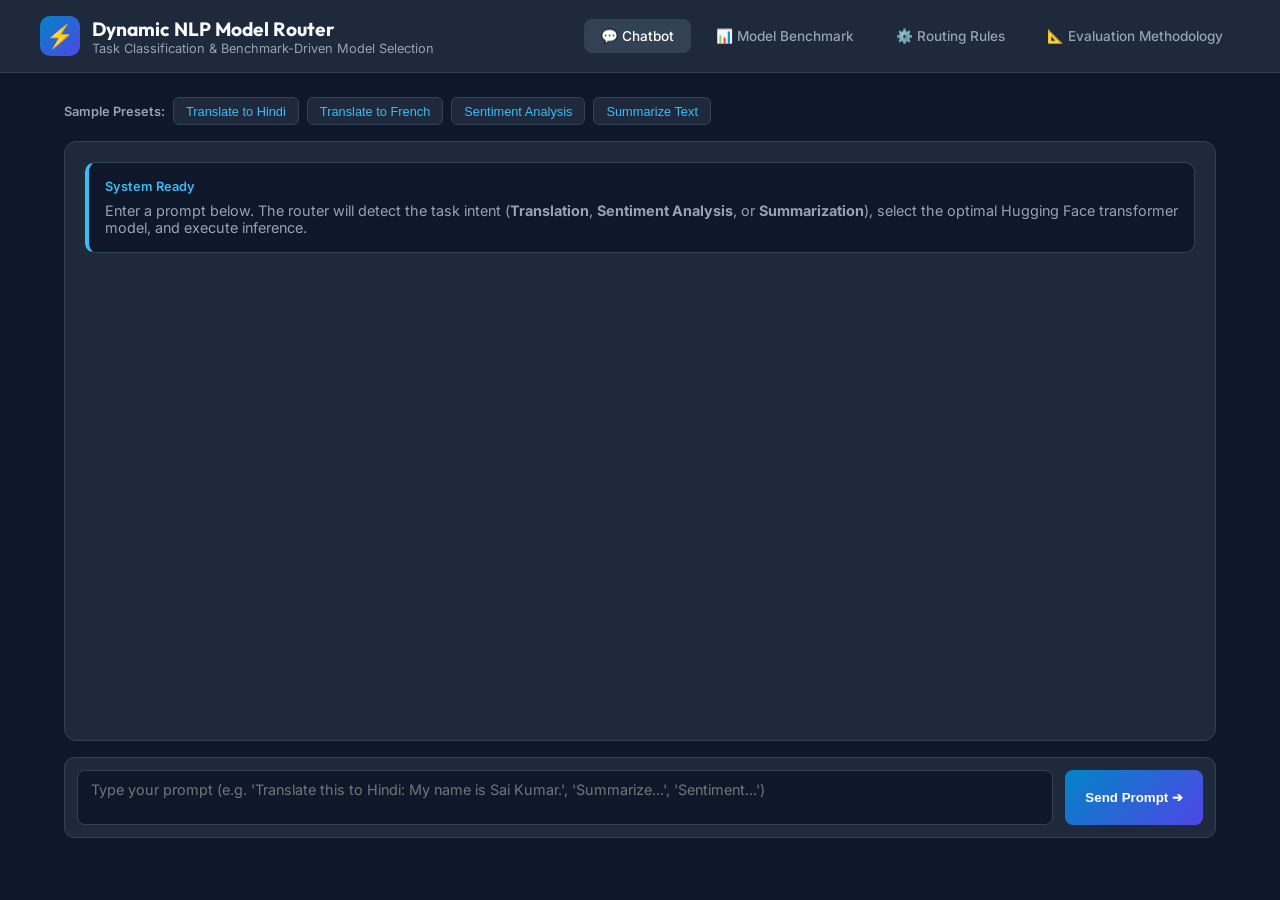
<file: ui/index.html>
<!DOCTYPE html>
<html lang="en">
<head>
  <meta charset="UTF-8">
  <meta name="viewport" content="width=device-width, initial-scale=1.0">
  <title>Dynamic NLP Model Router</title>
  <link rel="preconnect" href="https://fonts.googleapis.com">
  <link rel="preconnect" href="https://fonts.gstatic.com" crossorigin>
  <link href="https://fonts.googleapis.com/css2?family=Inter:wght@400;500;600;700&family=Outfit:wght@600;700&display=swap" rel="stylesheet">
  <link rel="stylesheet" href="styles.css">
</head>
<body>

  <!-- App Header -->
  <header class="app-header">
    <div class="header-container">
      <div class="brand">
        <div class="brand-icon">⚡</div>
        <div class="brand-text">
          <h1>Dynamic NLP Model Router</h1>
          <p>Task Classification & Benchmark-Driven Model Selection</p>
        </div>
      </div>
      
      <nav class="nav-tabs">
        <button class="tab-btn active" data-tab="chat-tab">💬 Chatbot</button>
        <button class="tab-btn" data-tab="benchmark-tab">📊 Model Benchmark</button>
        <button class="tab-btn" data-tab="rules-tab">⚙️ Routing Rules</button>
        <button class="tab-btn" data-tab="methodology-tab">📐 Evaluation Methodology</button>
      </nav>
    </div>
  </header>

  <!-- Main Container -->
  <main class="main-container">

    <!-- TAB 1: CHATBOT -->
    <section id="chat-tab" class="tab-content active">
      
      <!-- Preset Sample Prompts -->
      <div class="preset-bar">
        <span class="preset-label">Sample Presets:</span>
        <button class="preset-btn" data-preset="translation">Translate to Hindi</button>
        <button class="preset-btn" data-preset="french">Translate to French</button>
        <button class="preset-btn" data-preset="sentiment">Sentiment Analysis</button>
        <button class="preset-btn" data-preset="summarization">Summarize Text</button>
      </div>

      <!-- Chat Thread -->
      <div id="chat-thread" class="chat-thread">
        <div class="chat-card welcome-card">
          <div class="card-header-badge">System Ready</div>
          <div class="welcome-text">
            Enter a prompt below. The router will detect the task intent (<strong>Translation</strong>, <strong>Sentiment Analysis</strong>, or <strong>Summarization</strong>), select the optimal Hugging Face transformer model, and execute inference.
          </div>
        </div>
      </div>

      <!-- Input Form -->
      <form id="chat-form" class="chat-form">
        <div class="input-row">
          <textarea id="prompt-input" placeholder="Type your prompt (e.g. 'Translate this to Hindi: My name is Sai Kumar.', 'Summarize...', 'Sentiment...')" rows="2" required></textarea>
          <button type="submit" id="send-btn" class="send-btn">Send Prompt ➔</button>
        </div>
      </form>
    </section>

    <!-- TAB 2: MODEL BENCHMARK -->
    <section id="benchmark-tab" class="tab-content">
      <div class="section-card">
        <h2>📊 Model Benchmark Comparison</h2>
        <p>Head-to-head comparison of Primary vs Fallback models on real task datasets.</p>
        
        <div class="table-wrapper">
          <table class="benchmark-table">
            <thead>
              <tr>
                <th>Task</th>
                <th>Primary Model</th>
                <th>Primary Quality</th>
                <th>Primary Latency</th>
                <th>Fallback Model</th>
                <th>Fallback Quality</th>
                <th>Fallback Latency</th>
              </tr>
            </thead>
            <tbody id="benchmark-tbody">
              <!-- Dynamically populated or static baseline -->
              <tr>
                <td><strong>Summarization</strong></td>
                <td><code>sshleifer/distilbart-cnn-12-6</code></td>
                <td><span class="quality-tag">ROUGE-L: 0.4146</span></td>
                <td>1,649.4 ms</td>
                <td><code>t5-small</code></td>
                <td><span class="quality-tag">ROUGE-L: 0.4054</span></td>
                <td>1,264.9 ms</td>
              </tr>
              <tr>
                <td><strong>Sentiment Analysis</strong></td>
                <td><code>cardiffnlp/twitter-roberta-base-sentiment-latest</code></td>
                <td><span class="quality-tag">Accuracy: 100.0%</span></td>
                <td>245.9 ms</td>
                <td><code>distilbert-base-uncased-finetuned-sst-2-english</code></td>
                <td><span class="quality-tag">Accuracy: 80.0%</span></td>
                <td>18.5 ms</td>
              </tr>
              <tr>
                <td><strong>Translation</strong></td>
                <td><code>t5-base</code></td>
                <td><span class="quality-tag">BLEU: 0.6264</span></td>
                <td>614.1 ms</td>
                <td><code>t5-small</code></td>
                <td><span class="quality-tag">BLEU: 0.5638</span></td>
                <td>489.1 ms</td>
              </tr>
            </tbody>
          </table>
        </div>
      </div>
    </section>

    <!-- TAB 3: ROUTING RULES -->
    <section id="rules-tab" class="tab-content">
      <div class="section-card">
        <h2>⚙️ Keyword Routing Rules</h2>
        <p>Keyword triggers used for intent classification and model dispatching.</p>

        <div class="table-wrapper">
          <table class="rules-table">
            <thead>
              <tr>
                <th>Supported Task</th>
                <th>Keyword Rules</th>
                <th>Primary Model</th>
                <th>Fallback Model</th>
              </tr>
            </thead>
            <tbody>
              <tr>
                <td><strong>Translation</strong></td>
                <td><code>translate</code>, <code>translation</code>, <code>translate to</code>, <code>translate into</code>, <code>in french</code>, <code>in german</code>, <code>in romanian</code></td>
                <td><code>t5-base</code></td>
                <td><code>t5-small</code></td>
              </tr>
              <tr>
                <td><strong>Sentiment Analysis</strong></td>
                <td><code>sentiment</code>, <code>sentiment analysis</code>, <code>positive</code>, <code>negative</code>, <code>neutral</code>, <code>emotion</code></td>
                <td><code>cardiffnlp/twitter-roberta-base-sentiment-latest</code></td>
                <td><code>distilbert-base-uncased-finetuned-sst-2-english</code></td>
              </tr>
              <tr>
                <td><strong>Summarization</strong></td>
                <td><code>summarize</code>, <code>summary</code>, <code>summarize this</code>, <code>shorten this</code>, <code>give me a summary</code>, <code>key points</code></td>
                <td><code>sshleifer/distilbart-cnn-12-6</code></td>
                <td><code>t5-small</code></td>
              </tr>
            </tbody>
          </table>
        </div>
      </div>
    <!-- TAB 4: EVALUATION METHODOLOGY -->
    <section id="methodology-tab" class="tab-content">
      <div class="section-card">
        <h2>📐 Evaluation Methodology</h2>
        <p>Benchmark-driven methodology detailing dataset evaluation isolation, input/reference specs, metrics, and how benchmark results establish the Primary/Fallback model configuration used by the runtime router.</p>

        <!-- Visual Pipeline -->
        <h3 class="subsection-title">🔄 Evaluation Pipeline Flow</h3>
        <div class="pipeline-flow" id="pipeline-flow">
          <div class="pipeline-step">
            <div class="step-num">1</div>
            <div class="step-title">Dataset Selection</div>
          </div>
          <div class="pipeline-arrow">➔</div>
          <div class="pipeline-step">
            <div class="step-num">2</div>
            <div class="step-title">Data Validation</div>
          </div>
          <div class="pipeline-arrow">➔</div>
          <div class="pipeline-step">
            <div class="step-num">3</div>
            <div class="step-title">Preprocessing</div>
          </div>
          <div class="pipeline-arrow">➔</div>
          <div class="pipeline-step">
            <div class="step-num">4</div>
            <div class="step-title">Model Inference</div>
          </div>
          <div class="pipeline-arrow">➔</div>
          <div class="pipeline-step">
            <div class="step-num">5</div>
            <div class="step-title">Task-specific Metric</div>
          </div>
          <div class="pipeline-arrow">➔</div>
          <div class="pipeline-step">
            <div class="step-num">6</div>
            <div class="step-title">Latency Measurement</div>
          </div>
          <div class="pipeline-arrow">➔</div>
          <div class="pipeline-step">
            <div class="step-num">7</div>
            <div class="step-title">Model Comparison</div>
          </div>
          <div class="pipeline-arrow">➔</div>
          <div class="pipeline-step">
            <div class="step-num">8</div>
            <div class="step-title">Primary/Fallback Selection</div>
          </div>
        </div>

        <!-- Task Methodology Details -->
        <h3 class="subsection-title" style="margin-top: 2rem;">📝 Task Evaluation Specifications</h3>
        <div class="methodology-grid" id="methodology-grid">
          
          <!-- Summarization -->
          <div class="methodology-card">
            <div class="methodology-card-header">
              <span class="task-badge">Task 1</span>
              <h3>Summarization</h3>
            </div>
            <div class="methodology-details">
              <div class="detail-row">
                <span class="detail-label">Evaluation Dataset:</span>
                <span class="detail-value"><code>assets/evaluation_dataset.json</code> (5 held-out examples)</span>
              </div>
              <div class="detail-row">
                <span class="detail-label">Input Format:</span>
                <span class="detail-value">Text prompt string (<code>prompt</code>)</span>
              </div>
              <div class="detail-row">
                <span class="detail-label">Ground Truth / Reference:</span>
                <span class="detail-value">Concise reference summary string (<code>reference_text</code>)</span>
              </div>
              <div class="detail-row">
                <span class="detail-label">Preprocessing & Isolation:</span>
                <span class="detail-value">Whitespace normalization and tokenization on a dedicated offline benchmark dataset isolated from runtime inference prompts.</span>
              </div>
              <div class="detail-row">
                <span class="detail-label">Evaluation Data Type:</span>
                <span class="detail-value">Technical articles, clean energy reports, and research briefs</span>
              </div>
              <div class="detail-row">
                <span class="detail-label">Why Data is Suitable:</span>
                <span class="detail-value">Evaluates text compression and key information retention across technical domain text.</span>
              </div>
              <div class="detail-row">
                <span class="detail-label">Primary Metric:</span>
                <span class="detail-value"><strong class="metric-highlight">ROUGE-L</strong> (F1 score of Longest Common Subsequence)</span>
              </div>
              <div class="detail-row">
                <span class="detail-label">Secondary Metric:</span>
                <span class="detail-value">Latency (ms per prompt inference)</span>
              </div>
              <div class="detail-row">
                <span class="detail-label">Candidate Models:</span>
                <span class="detail-value">Primary: <code>sshleifer/distilbart-cnn-12-6</code> | Fallback: <code>t5-small</code></span>
              </div>
              <div class="detail-row">
                <span class="detail-label">Configuration Decision:</span>
                <span class="detail-value">Benchmark results are used to establish the Primary/Fallback model configuration. The model with higher average ROUGE-L score designates the Primary model.</span>
              </div>
            </div>
          </div>

          <!-- Sentiment Analysis -->
          <div class="methodology-card">
            <div class="methodology-card-header">
              <span class="task-badge">Task 2</span>
              <h3>Sentiment Analysis</h3>
            </div>
            <div class="methodology-details">
              <div class="detail-row">
                <span class="detail-label">Evaluation Dataset:</span>
                <span class="detail-value"><code>assets/evaluation_dataset.json</code> (5 held-out examples)</span>
              </div>
              <div class="detail-row">
                <span class="detail-label">Input Format:</span>
                <span class="detail-value">Text review string (<code>prompt</code>)</span>
              </div>
              <div class="detail-row">
                <span class="detail-label">Ground Truth / Reference:</span>
                <span class="detail-value">Categorical label string (<code>positive</code>, <code>negative</code>, <code>neutral</code>)</span>
              </div>
              <div class="detail-row">
                <span class="detail-label">Preprocessing & Isolation:</span>
                <span class="detail-value">String cleaning and lowercase label matching on a dedicated offline benchmark dataset isolated from runtime inference prompts.</span>
              </div>
              <div class="detail-row">
                <span class="detail-label">Evaluation Data Type:</span>
                <span class="detail-value">Customer reviews, product feedback, and service experience prompts</span>
              </div>
              <div class="detail-row">
                <span class="detail-label">Why Data is Suitable:</span>
                <span class="detail-value">Evaluates classification accuracy across positive, negative, and neutral feedback.</span>
              </div>
              <div class="detail-row">
                <span class="detail-label">Primary Metric:</span>
                <span class="detail-value"><strong class="metric-highlight">Accuracy</strong> (Exact match percentage against ground truth label)</span>
              </div>
              <div class="detail-row">
                <span class="detail-label">Secondary Metric:</span>
                <span class="detail-value">Latency (ms per prompt inference)</span>
              </div>
              <div class="detail-row">
                <span class="detail-label">Candidate Models:</span>
                <span class="detail-value">Primary: <code>cardiffnlp/twitter-roberta-base-sentiment-latest</code> | Fallback: <code>distilbert-base-uncased-finetuned-sst-2-english</code></span>
              </div>
              <div class="detail-row">
                <span class="detail-label">Configuration Decision:</span>
                <span class="detail-value">Benchmark results are used to establish the Primary/Fallback model configuration. The candidate achieving highest overall classification accuracy designates the Primary model.</span>
              </div>
            </div>
          </div>

          <!-- Translation -->
          <div class="methodology-card">
            <div class="methodology-card-header">
              <span class="task-badge">Task 3</span>
              <h3>Translation</h3>
            </div>
            <div class="methodology-details">
              <div class="detail-row">
                <span class="detail-label">Evaluation Dataset:</span>
                <span class="detail-value"><code>assets/evaluation_dataset.json</code> (5 held-out examples)</span>
              </div>
              <div class="detail-row">
                <span class="detail-label">Input Format:</span>
                <span class="detail-value">Multi-lingual translation prompt string (<code>prompt</code>)</span>
              </div>
              <div class="detail-row">
                <span class="detail-label">Ground Truth / Reference:</span>
                <span class="detail-value">Human-translated reference sentence string (<code>reference_text</code>)</span>
              </div>
              <div class="detail-row">
                <span class="detail-label">Preprocessing & Isolation:</span>
                <span class="detail-value">Tokenization and NLTK BLEU sentence smoothing on a dedicated offline benchmark dataset isolated from runtime inference prompts.</span>
              </div>
              <div class="detail-row">
                <span class="detail-label">Evaluation Data Type:</span>
                <span class="detail-value">Multi-lingual translation prompts (English to French, Spanish, German, Hindi)</span>
              </div>
              <div class="detail-row">
                <span class="detail-label">Why Data is Suitable:</span>
                <span class="detail-value">Evaluates translation fluency and n-gram precision across target languages.</span>
              </div>
              <div class="detail-row">
                <span class="detail-label">Primary Metric:</span>
                <span class="detail-value"><strong class="metric-highlight">BLEU</strong> (Sentence-level n-gram precision with smoothing)</span>
              </div>
              <div class="detail-row">
                <span class="detail-label">Secondary Metric:</span>
                <span class="detail-value">Latency (ms per prompt inference)</span>
              </div>
              <div class="detail-row">
                <span class="detail-label">Candidate Models:</span>
                <span class="detail-value">Primary: <code>t5-base</code> | Fallback: <code>t5-small</code></span>
              </div>
              <div class="detail-row">
                <span class="detail-label">Configuration Decision:</span>
                <span class="detail-value">Benchmark results are used to establish the Primary/Fallback model configuration. The candidate yielding highest average BLEU score designates the Primary model.</span>
              </div>
            </div>
          </div>

        </div>
      </div>
    </section>

  </main>


  <script src="app.js"></script>
</body>
</html>
</file>
<file: ui/styles.css>
/* Dark Mode Theme */
:root {
  --bg-dark: #0f172a;
  --bg-card: #1e293b;
  --bg-input: #0f172a;
  --border-color: #334155;
  --primary-cyan: #38bdf8;
  --primary-indigo: #818cf8;
  --primary-emerald: #34d399;
  --accent-amber: #fbbf24;
  --text-main: #f8fafc;
  --text-muted: #94a3b8;
  --font-main: 'Inter', sans-serif;
  --font-title: 'Outfit', sans-serif;
}

* { box-sizing: border-box; margin: 0; padding: 0; }

body {
  font-family: var(--font-main);
  background-color: var(--bg-dark);
  color: var(--text-main);
  min-height: 100vh;
  display: flex;
  flex-direction: column;
}

.app-header {
  background-color: var(--bg-card);
  border-bottom: 1px solid var(--border-color);
  padding: 1rem 1.5rem;
  position: sticky;
  top: 0;
  z-index: 10;
}

.header-container {
  max-width: 1200px;
  margin: 0 auto;
  display: flex;
  align-items: center;
  justify-content: space-between;
}

.brand { display: flex; align-items: center; gap: 0.75rem; }

.brand-icon {
  width: 40px; height: 40px;
  background: linear-gradient(135deg, #0284c7, #4f46e5);
  border-radius: 10px;
  display: flex; align-items: center; justify-content: center;
  font-size: 1.4rem;
}

.brand-text h1 { font-family: var(--font-title); font-size: 1.2rem; }
.brand-text p { font-size: 0.8rem; color: var(--text-muted); }

.nav-tabs { display: flex; gap: 0.5rem; }

.tab-btn {
  background: transparent;
  border: 1px solid transparent;
  color: var(--text-muted);
  font-family: var(--font-main);
  font-size: 0.85rem;
  font-weight: 500;
  padding: 0.5rem 1rem;
  border-radius: 8px;
  cursor: pointer;
  transition: all 0.2s ease;
}

.tab-btn:hover { color: var(--text-main); }
.tab-btn.active {
  background-color: #334155;
  color: #ffffff;
  border-color: var(--border-color);
}

.main-container {
  max-width: 1200px;
  margin: 0 auto;
  width: 100%;
  flex: 1;
  padding: 1.5rem;
  display: flex;
  flex-direction: column;
}

.tab-content { display: none; flex: 1; flex-direction: column; }
.tab-content.active { display: flex; }

/* Presets Bar */
.preset-bar {
  display: flex;
  align-items: center;
  gap: 0.5rem;
  margin-bottom: 1rem;
  flex-wrap: wrap;
}

.preset-label { font-size: 0.8rem; color: var(--text-muted); font-weight: 600; }

.preset-btn {
  background-color: var(--bg-card);
  border: 1px solid var(--border-color);
  color: var(--primary-cyan);
  font-size: 0.8rem;
  font-weight: 500;
  padding: 0.35rem 0.75rem;
  border-radius: 6px;
  cursor: pointer;
  transition: all 0.2s ease;
}

.preset-btn:hover {
  background-color: #334155;
  border-color: var(--primary-cyan);
}

/* Chat Thread */
.chat-thread {
  flex: 1;
  background-color: var(--bg-card);
  border: 1px solid var(--border-color);
  border-radius: 12px;
  padding: 1.25rem;
  min-height: 480px;
  max-height: 600px;
  overflow-y: auto;
  display: flex;
  flex-direction: column;
  gap: 1rem;
  margin-bottom: 1rem;
}

.chat-card {
  background-color: #0f172a;
  border: 1px solid var(--border-color);
  border-radius: 10px;
  padding: 1rem;
  display: flex;
  flex-direction: column;
  gap: 0.5rem;
  font-size: 0.9rem;
}

.welcome-card { border-left: 4px solid var(--primary-cyan); }
.card-header-badge { font-weight: 600; color: var(--primary-cyan); font-size: 0.8rem; }
.welcome-text { color: var(--text-muted); }

.user-card {
  align-self: flex-end;
  background-color: #1e1b4b;
  border-color: #4338ca;
  max-width: 80%;
}

.bot-card {
  align-self: flex-start;
  max-width: 85%;
  border-left: 4px solid var(--primary-emerald);
}

.bot-card.fallback {
  border-left: 4px solid var(--accent-amber);
}

.bot-meta {
  display: flex;
  flex-direction: column;
  gap: 0.25rem;
  font-size: 0.82rem;
  color: var(--text-muted);
  border-bottom: 1px solid var(--border-color);
  padding-bottom: 0.5rem;
  margin-bottom: 0.5rem;
}

.bot-meta .line { font-weight: 500; }
.bot-meta .line span { color: var(--text-main); font-weight: 600; }
.bot-meta .status-primary { color: var(--primary-emerald); font-weight: 700; }
.bot-meta .status-fallback { color: var(--accent-amber); font-weight: 700; }

.bot-response-header {
  font-size: 0.8rem;
  font-weight: 700;
  color: var(--text-muted);
  text-transform: uppercase;
  margin-top: 0.25rem;
}

.bot-response-text {
  font-size: 0.95rem;
  color: var(--text-main);
  line-height: 1.5;
  white-space: pre-wrap;
}

/* Chat Input */
.chat-form { background-color: var(--bg-card); border: 1px solid var(--border-color); border-radius: 10px; padding: 0.75rem; }
.input-row { display: flex; gap: 0.75rem; }
textarea#prompt-input {
  flex: 1;
  background-color: var(--bg-input);
  border: 1px solid var(--border-color);
  border-radius: 8px;
  padding: 0.6rem 0.8rem;
  color: var(--text-main);
  font-family: var(--font-main);
  font-size: 0.9rem;
  resize: none;
  outline: none;
}

textarea#prompt-input:focus { border-color: var(--primary-indigo); }

.send-btn {
  background: linear-gradient(135deg, #0284c7, #4f46e5);
  color: #ffffff;
  border: none;
  font-weight: 600;
  padding: 0 1.25rem;
  border-radius: 8px;
  cursor: pointer;
}

/* Section Cards & Tables */
.section-card {
  background-color: var(--bg-card);
  border: 1px solid var(--border-color);
  border-radius: 12px;
  padding: 1.5rem;
}

.section-card h2 { font-family: var(--font-title); font-size: 1.2rem; margin-bottom: 0.25rem; }
.section-card p { font-size: 0.85rem; color: var(--text-muted); margin-bottom: 1.25rem; }

.table-wrapper { overflow-x: auto; }

.benchmark-table, .rules-table {
  width: 100%;
  border-collapse: collapse;
  font-size: 0.85rem;
  text-align: left;
}

.benchmark-table th, .rules-table th {
  background-color: #0f172a;
  color: var(--text-muted);
  padding: 0.75rem 1rem;
  border-bottom: 1px solid var(--border-color);
}

.benchmark-table td, .rules-table td {
  padding: 0.75rem 1rem;
  border-bottom: 1px solid var(--border-color);
}

code {
  font-family: monospace;
  background-color: #0f172a;
  color: var(--primary-cyan);
  padding: 0.2rem 0.4rem;
  border-radius: 4px;
}

.quality-tag {
  font-weight: 600;
  color: var(--primary-emerald);
}

/* Evaluation Methodology Section Styles */
.subsection-title {
  font-family: var(--font-title);
  font-size: 1.05rem;
  color: var(--text-main);
  margin-bottom: 0.75rem;
  padding-bottom: 0.25rem;
  border-bottom: 1px solid var(--border-color);
}

.pipeline-flow {
  display: flex;
  align-items: center;
  gap: 0.5rem;
  overflow-x: auto;
  padding: 1rem 0.5rem;
  margin-bottom: 1.5rem;
  background-color: #0f172a;
  border: 1px solid var(--border-color);
  border-radius: 10px;
}

.pipeline-step {
  display: flex;
  flex-direction: column;
  align-items: center;
  text-align: center;
  background-color: var(--bg-card);
  border: 1px solid var(--border-color);
  border-radius: 8px;
  padding: 0.6rem 0.8rem;
  min-width: 110px;
  flex-shrink: 0;
  transition: all 0.2s ease;
}

.pipeline-step:hover {
  border-color: var(--primary-cyan);
  transform: translateY(-2px);
}

.step-num {
  width: 22px;
  height: 22px;
  background: linear-gradient(135deg, #0284c7, #4f46e5);
  border-radius: 50%;
  color: #ffffff;
  font-size: 0.75rem;
  font-weight: 700;
  display: flex;
  align-items: center;
  justify-content: center;
  margin-bottom: 0.35rem;
}

.step-title {
  font-size: 0.78rem;
  font-weight: 600;
  color: var(--text-main);
  line-height: 1.2;
}

.pipeline-arrow {
  color: var(--primary-cyan);
  font-size: 1rem;
  font-weight: bold;
  flex-shrink: 0;
}

.methodology-grid {
  display: flex;
  flex-direction: column;
  gap: 1.25rem;
}

.methodology-card {
  background-color: #0f172a;
  border: 1px solid var(--border-color);
  border-radius: 10px;
  padding: 1.25rem;
  border-left: 4px solid var(--primary-cyan);
}

.methodology-card:nth-child(2) {
  border-left-color: var(--primary-indigo);
}

.methodology-card:nth-child(3) {
  border-left-color: var(--primary-emerald);
}

.methodology-card-header {
  display: flex;
  align-items: center;
  gap: 0.75rem;
  margin-bottom: 1rem;
  padding-bottom: 0.5rem;
  border-bottom: 1px solid var(--border-color);
}

.task-badge {
  background-color: #334155;
  color: var(--primary-cyan);
  font-size: 0.75rem;
  font-weight: 700;
  padding: 0.2rem 0.5rem;
  border-radius: 4px;
  text-transform: uppercase;
}

.methodology-card-header h3 {
  font-family: var(--font-title);
  font-size: 1.1rem;
  color: var(--text-main);
}

.methodology-details {
  display: flex;
  flex-direction: column;
  gap: 0.6rem;
}

.detail-row {
  display: flex;
  flex-direction: column;
  gap: 0.15rem;
  font-size: 0.85rem;
}

@media (min-width: 640px) {
  .detail-row {
    display: grid;
    grid-template-columns: 180px 1fr;
    align-items: baseline;
  }
}

.detail-label {
  color: var(--text-muted);
  font-weight: 600;
}

.detail-value {
  color: var(--text-main);
  line-height: 1.4;
}

.metric-highlight {
  color: var(--primary-emerald);
  font-weight: 700;
}
</file>
